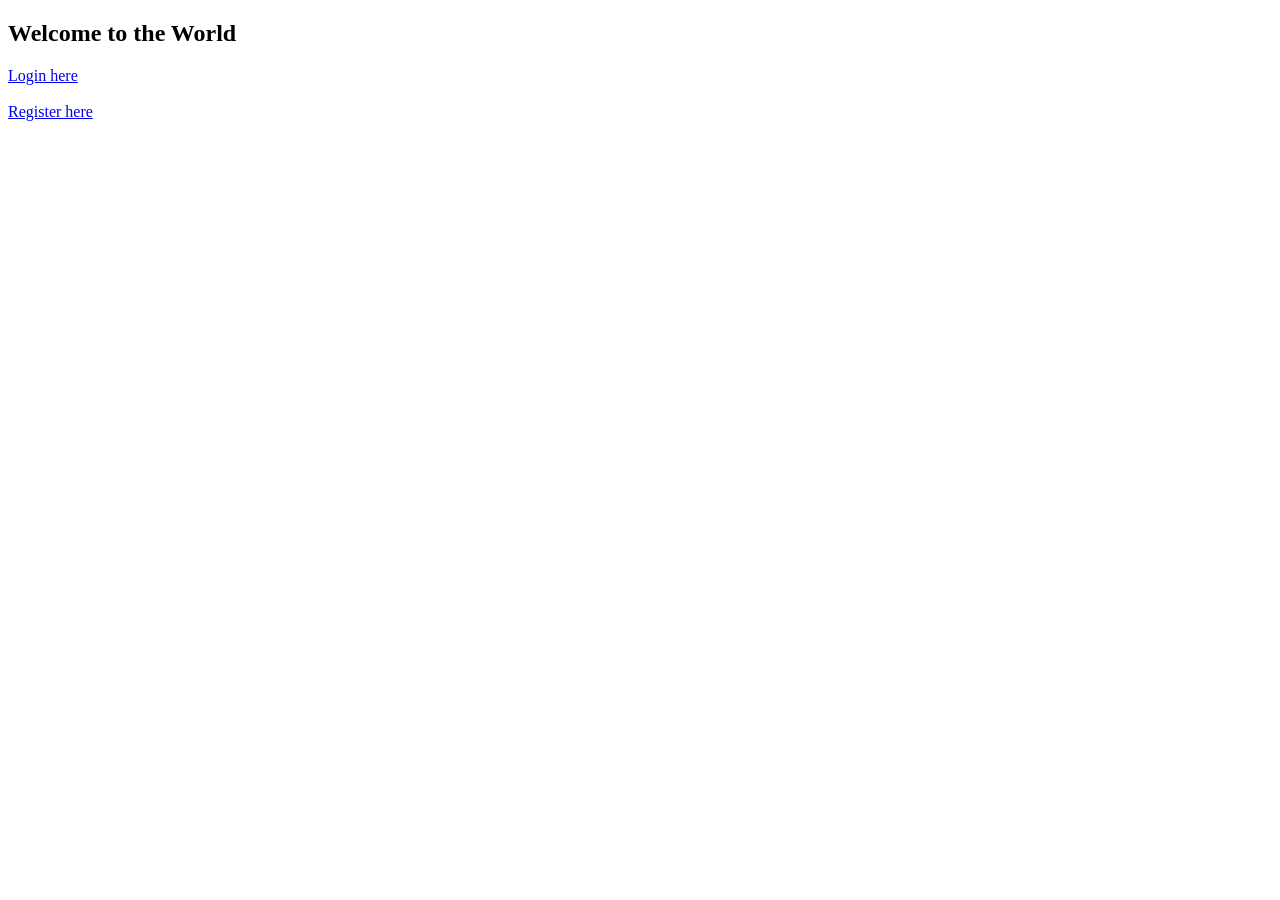
<file: spring-practice/MvcDesignPattern/src/main/webapp/index.html>
<!DOCTYPE html>
<html>
<head>
<meta charset="ISO-8859-1">
<title>Index Page</title>
</head>
<body>
	<h2>Welcome to the World</h2>
	
	<a href="login.html">Login here</a> <br/><br/>
	
	<a href="register.html">Register here</a>
	
</body>
</html>
</file>
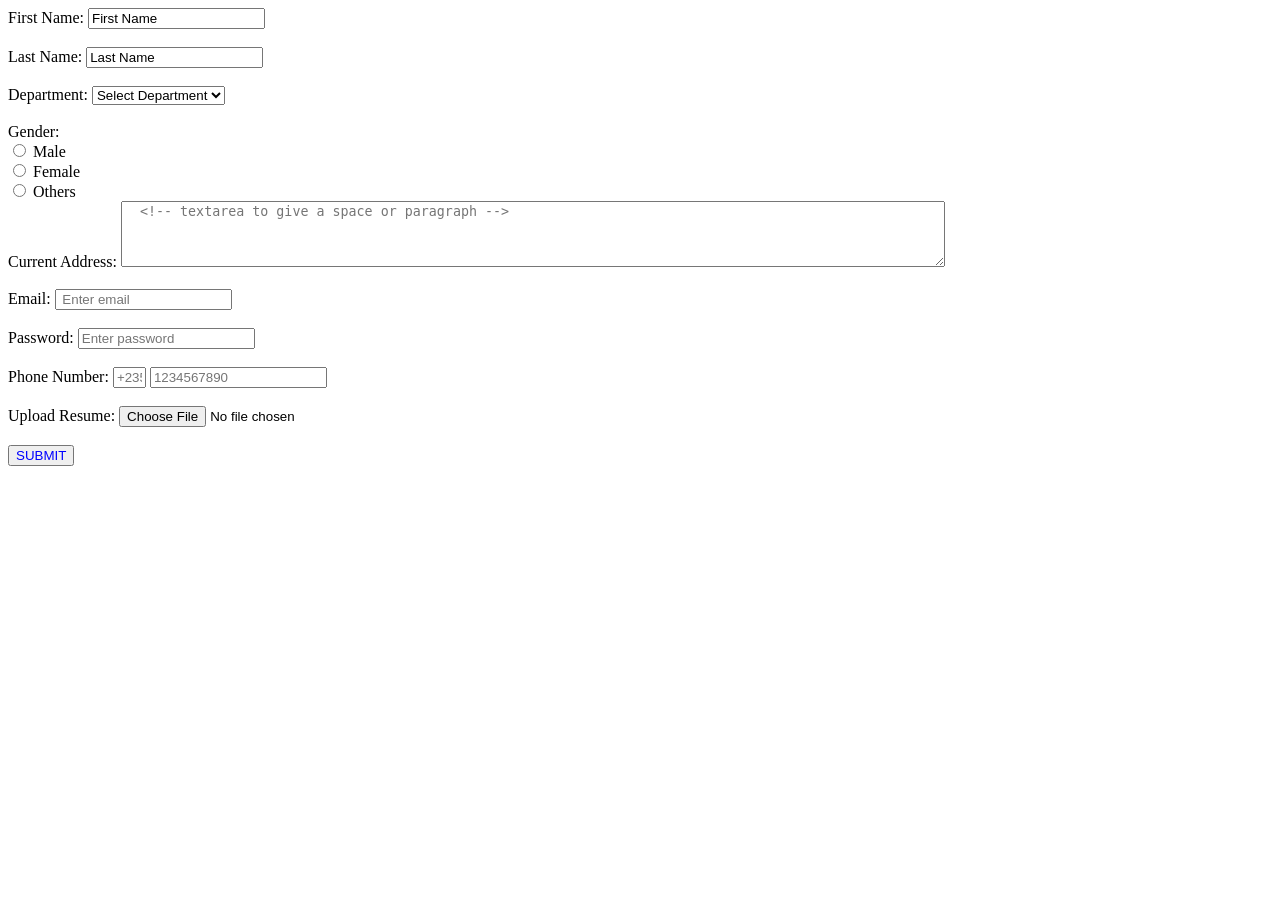
<file: HTML_Projects/Project1/form.html>
<!DOCTYPE html>
<html lang="en">
<head>
    <meta charset="UTF-8">
    <meta name="viewport" content="width=device-width, initial-scale=1.0">
    <title>Document</title>
</head>
<body>
    <form>
        <label for="fName">First Name:</label>
        <input type="text" id="fName" value="First Name" name="fname"><br><br>

        <label for="lName">Last Name:</label>
        <input type="text" id="lName" value="Last Name" name="lname"><br><br>

        <label for="department">Department:</label>
        <select id="department" name="depart" required>
            <option value="" disabled selected>Select Department</option>
            <option value="cse">CSE</option>
            <option value="electrical">Electrical</option>
            <option value="mechanical">Mechanical</option>
            <option value="civil">Civil</option>
            <option value="electronics">Electronics</option>
        </select><br><br>

        <label for="gender">Gender:</label><br>
        <input type="radio" name="gender">
         <label>Male</label><br>

        <input type="radio" name="gender">
        <label>Female</label><br>

        <input type="radio" name="gender">
        <label>Others</label><br>

        <label rowspan="4">Current Address:</label>
        <textarea rows="4" cols="100" placeholder="  <!-- textarea to give a space or paragraph -->"></textarea><br><br>

        <lebel for="email">Email:</lebel>
        <input type="email" id="email" name="email" placeholder=" Enter email"><br><br>

        <lebel for="pass">Password:</lebel>
        <input type="password" id="pass" name="password" placeholder="Enter password"><br><br>

        <lebel for="phone">Phone Number:</lebel>
        <input type="text" name="countrycode" pattern="\+\d{1,3}" placeholder="+235" size="2">
        <input type="tel" id="phone" name="phone" placeholder="1234567890"><br><br>

        <label for="myFile">Upload Resume:</label>
        <input type="file" id="myFile" name="filename"><br><br>

        <button type="submit" id="sub" name="submit" style="color:blue">SUBMIT</button>

    </form>
</body>
</html>
</file>
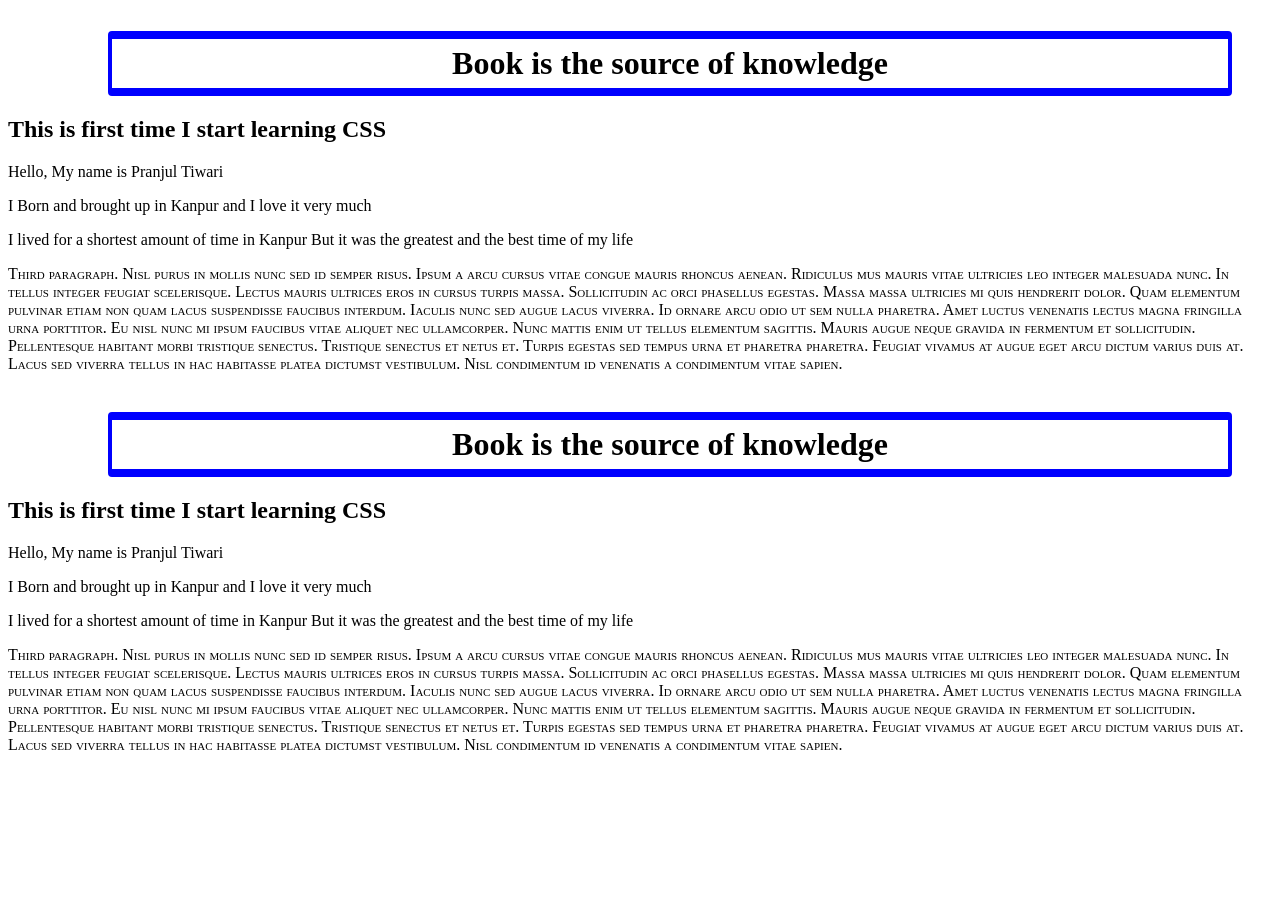
<file: HTML_Projects/Project1/new.html>
<html>
<head>
    
    <title> My CSS Practice Page</title>
    <style>
       
       h1{
        border-width: 8px 4px 8px 4px;
        border-color: blue;
        border-style: solid;
        border-radius:4px; 
        margin: 5px 40px 2px 100px;
        padding: 6px 4px;
        text-align: center; 
       }

       /* body{
        /* background:url(images/download-1.jpg) ; */
        /* background-repeat: no-repeat;
        background-attachment: fixed;
        background-position: center;
        background-size: cover; 
       }
        */


    </style>

</head>

<body>

    <br>
    <h1>Book is the source of knowledge</h1>
    <h2>This is first time I start learning CSS</h2>
    <div>
    <p> Hello, My name is Pranjul Tiwari</p>
    </div>
    <p>
        I Born and brought up in Kanpur and I love it very much
    </p>
    <p>
        I lived for a shortest amount of time in Kanpur But it was the greatest and the best time of my life
    </p>

    <p style="font-variant: small-caps;">
      
            Third paragraph. Nisl purus in mollis nunc sed id semper risus. Ipsum a arcu cursus vitae congue mauris rhoncus aenean. Ridiculus mus
            mauris vitae ultricies leo integer malesuada nunc. In tellus integer feugiat scelerisque. Lectus mauris ultrices eros in
            cursus turpis massa. Sollicitudin ac orci phasellus egestas. Massa massa ultricies mi quis hendrerit dolor. Quam
            elementum pulvinar etiam non quam lacus suspendisse faucibus interdum. Iaculis nunc sed augue lacus viverra. Id ornare
            arcu odio ut sem nulla pharetra. Amet luctus venenatis lectus magna fringilla urna porttitor. Eu nisl nunc mi ipsum
            faucibus vitae aliquet nec ullamcorper. Nunc mattis enim ut tellus elementum sagittis. Mauris augue neque gravida in
            fermentum et sollicitudin. Pellentesque habitant morbi tristique senectus. Tristique senectus et netus et. Turpis
            egestas sed tempus urna et pharetra pharetra. Feugiat vivamus at augue eget arcu dictum varius duis at. Lacus sed
            viverra tellus in hac habitasse platea dictumst vestibulum. Nisl condimentum id venenatis a condimentum vitae sapien.

    </p>

    <br>
    <h1>Book is the source of knowledge</h1>
    <h2>This is first time I start learning CSS</h2>
    <div>
    <p> Hello, My name is Pranjul Tiwari</p>
    </div>
    <p>
        I Born and brought up in Kanpur and I love it very much
    </p>
    <p>
        I lived for a shortest amount of time in Kanpur But it was the greatest and the best time of my life
    </p>

    <p style="font-variant: small-caps;">
      
            Third paragraph. Nisl purus in mollis nunc sed id semper risus. Ipsum a arcu cursus vitae congue mauris rhoncus aenean. Ridiculus mus
            mauris vitae ultricies leo integer malesuada nunc. In tellus integer feugiat scelerisque. Lectus mauris ultrices eros in
            cursus turpis massa. Sollicitudin ac orci phasellus egestas. Massa massa ultricies mi quis hendrerit dolor. Quam
            elementum pulvinar etiam non quam lacus suspendisse faucibus interdum. Iaculis nunc sed augue lacus viverra. Id ornare
            arcu odio ut sem nulla pharetra. Amet luctus venenatis lectus magna fringilla urna porttitor. Eu nisl nunc mi ipsum
            faucibus vitae aliquet nec ullamcorper. Nunc mattis enim ut tellus elementum sagittis. Mauris augue neque gravida in
            fermentum et sollicitudin. Pellentesque habitant morbi tristique senectus. Tristique senectus et netus et. Turpis
            egestas sed tempus urna et pharetra pharetra. Feugiat vivamus at augue eget arcu dictum varius duis at. Lacus sed
            viverra tellus in hac habitasse platea dictumst vestibulum. Nisl condimentum id venenatis a condimentum vitae sapien.

    </p>

    
</body>

</html>
</file>
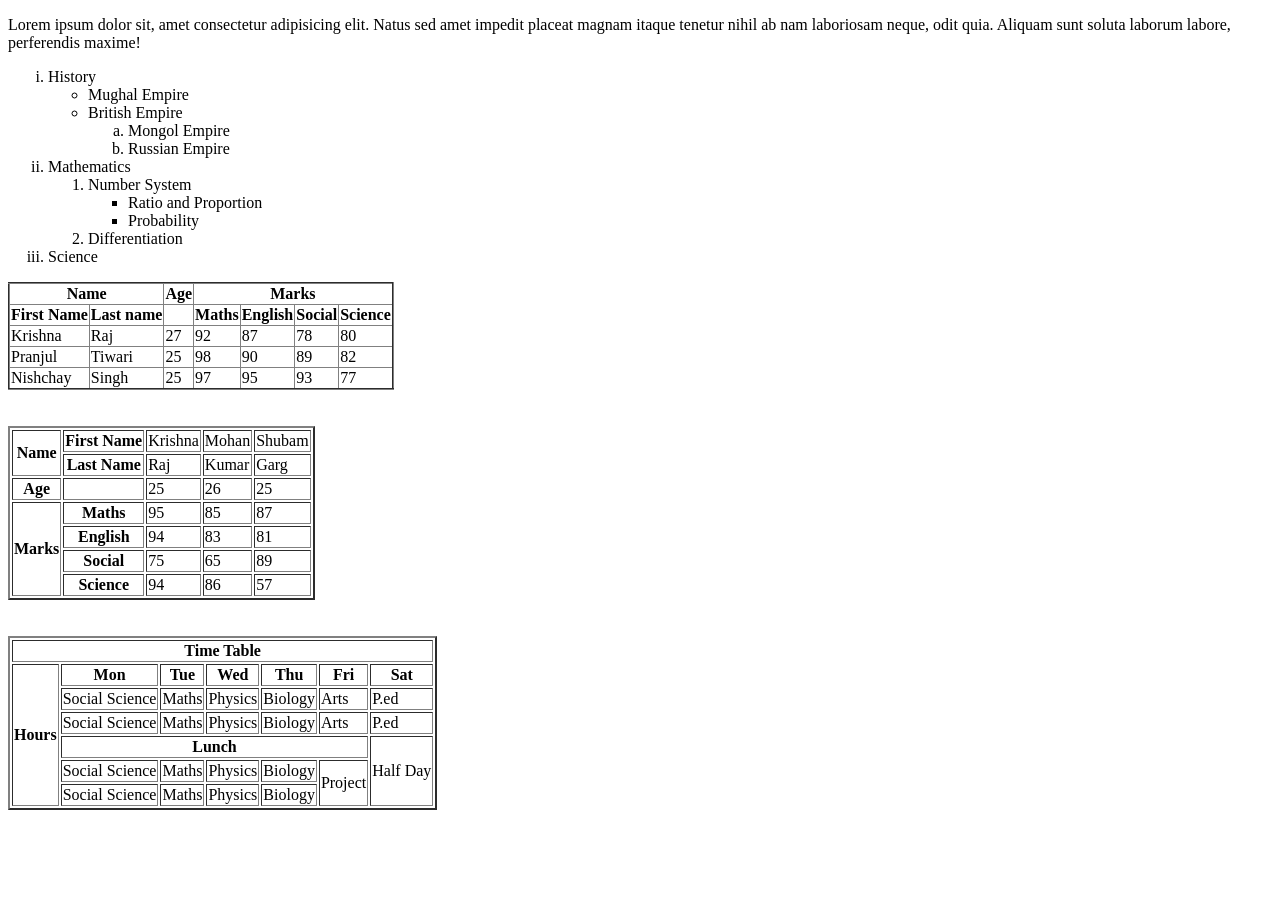
<file: HTML_Projects/Project1/second.html>
<!DOCTYPE html>
<html lang="en">
<head>
    <meta charset="UTF-8">
    <meta name="viewport" content="width=device-width, initial-scale=1.0">
    <title>Document</title>
</head>
<body>
     <p>Lorem ipsum dolor sit, amet consectetur adipisicing elit.
     Natus sed amet impedit placeat magnam itaque tenetur nihil ab nam laboriosam neque, odit quia.
        Aliquam sunt soluta laborum labore, perferendis maxime!</p>

        <ol type="i">
            <li>History</li>
                <ul style="list-style-type: circle;">
                    <li>Mughal Empire</li>
                    <li>British Empire</li>
                     <ol type="a">
                        <li>Mongol Empire</li>
                        <li>Russian Empire</li>
                     </ol>
                </ul>
            <li>Mathematics</li>
              <ol type="1">
                 <li>Number System</li>
                 <ul style="list-style-type: square;">
                    <li>Ratio and Proportion</li>
                    <li>Probability</li>
                 </ul>
                 <li>Differentiation</li>
              </ol>
            <li>Science</li>
        </ol>


        <table border="2" cell-spacing="10px" cellpadding-="5px" style="border-collapse: collapse;">
            <tr>
                <th colspan="2">Name</th>
                <th>Age</th>
                <th colspan="4">Marks</th>
            </tr>
            <tr>
                <th>First Name</th>
                <th>Last name</th>
                <th></th>
                <th>Maths</th>
                <th>English</th>
                <th>Social</th>
                <th>Science</th>
            </tr>
            <tr>
                <td>Krishna</td>
                <td>Raj</td>
                <td>27</td>
                <td>92</td>
                <td>87</td>
                <td>78</td>
                <td>80</td>
            </tr>
            <tr>
                <td>Pranjul</td>
                <td>Tiwari</td>
                <td>25</td>
                <td>98</td>
                <td>90</td>
                <td>89</td>
                <td>82</td>
            </tr>
            <tr>
                <td>Nishchay</td>
                <td>Singh</td>
                <td>25</td>
                <td>97</td>
                <td>95</td>
                <td>93</td>
                <td>77</td>
            </tr>
        </table>

        <br>
        <br>

        <table border="2">
            <tr>
                <th rowspan="2">Name</th>
                <th>First Name</th>
                <td>Krishna</td>
                <td>Mohan</td>
                <td>Shubam</td>
            </tr>
            <tr>
                <th>Last Name</th>
                <td>Raj</td>
                <td>Kumar</td>
                <td>Garg</td>
            </tr>
            <tr>
                <th>Age</th>
                <td></td>
                <td>25</td>
                <td>26</td>
                <td>25</td>
            </tr>
            <tr>
                <th rowspan="4">Marks</th>
                <th>Maths</th>
                <td>95</td>
                <td>85</td>
                <td>87</td>
            </tr>
            <tr>
                <th>English</th>
                <td>94</td>
                <td>83</td>
                <td>81</td>
            </tr>
            <tr>
                <th>Social</th>
                <td>75</td>
                <td>65</td>
                <td>89</td>
            </tr>
            <tr>
                <th>Science</th>
                <td>94</td>
                <td>86</td>
                <td>57</td>
            </tr>
        </table>

        <br>
        <br>

        <table border="2">
            <tr>
               <th colspan="7">Time Table</th> 
            </tr>
            <tr>
                <th rowspan="6">Hours</th>
                <th>Mon</th>
                <th>Tue</th>
                <th>Wed</th>
                <th>Thu</th>
                <th>Fri</th>
                <th>Sat</th>
            </tr>
            <tr>
                <td>Social Science</td>
                <td>Maths</td>
                <td>Physics</td>
                <td>Biology</td>
                <td>Arts</td>
                <td>P.ed</td>
            </tr>
            <tr>
                <td>Social Science</td>
                <td>Maths</td>
                <td>Physics</td>
                <td>Biology</td>
                <td>Arts</td>
                <td>P.ed</td>
            </tr>
            <tr>
                <th colspan="5">Lunch</th>
                <td rowspan="3">Half Day</td>
            </tr>
            <tr>
                <td>Social Science</td>
                <td>Maths</td>
                <td>Physics</td>
                <td>Biology</td>
                <td rowspan="2">Project</td>
            </tr>
            <tr>
                <td>Social Science</td>
                <td>Maths</td>
                <td>Physics</td>
                <td>Biology</td>
            </tr>
        </table>
</body>
</html>
</file>
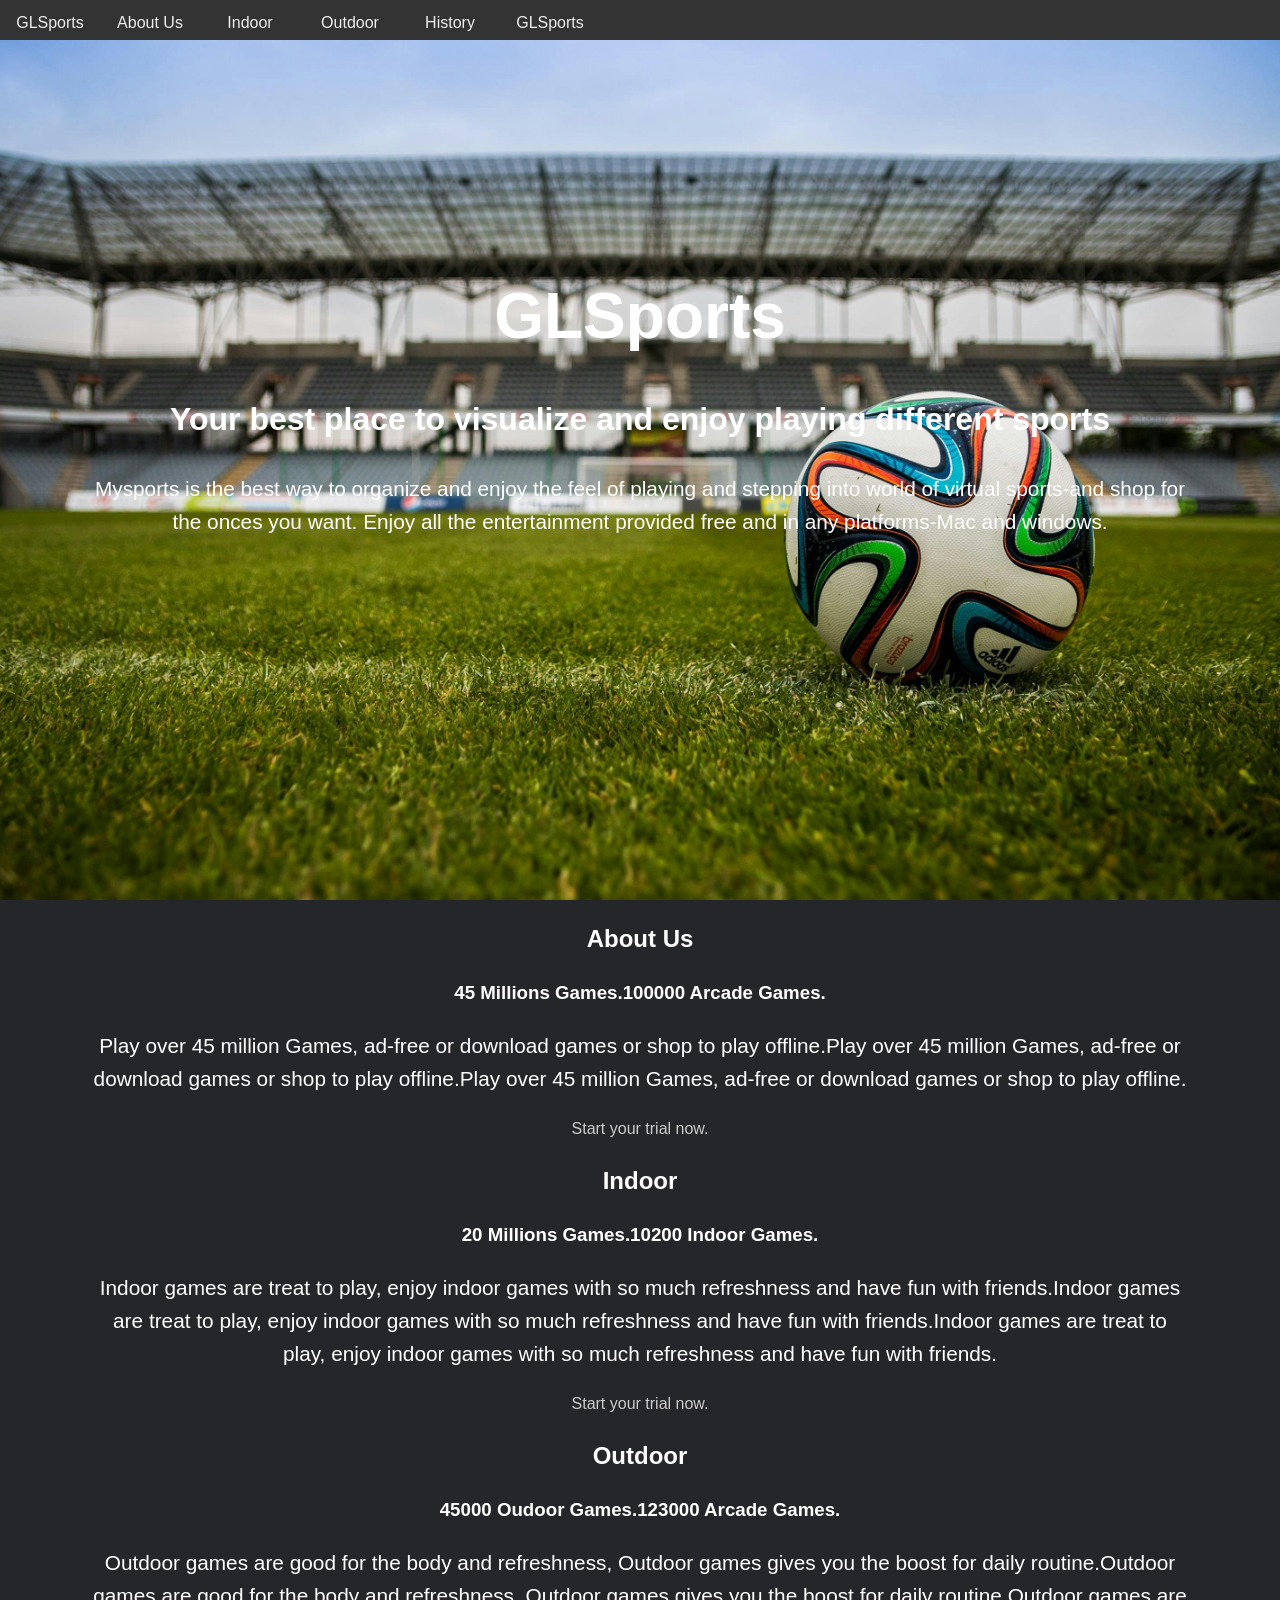
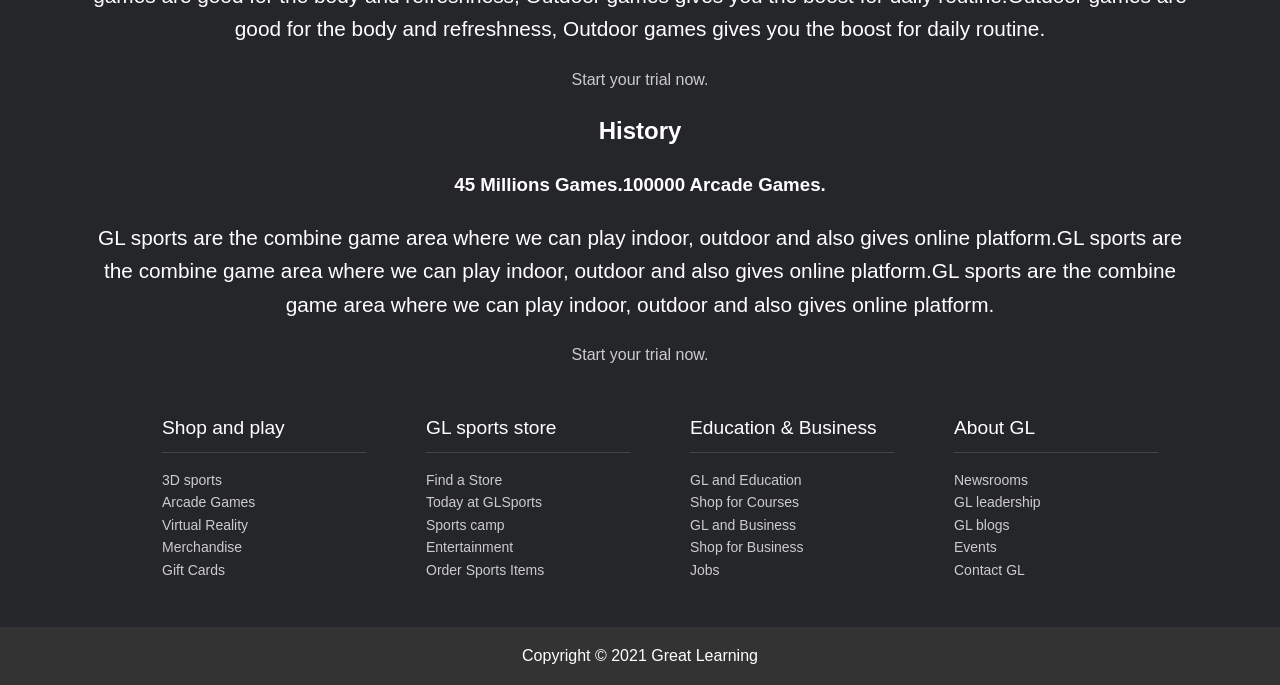
<file: HTML_Projects/Project2/project.html>
<!DOCTYPE html>
<html lang="en">

    <meta charset="UTF-8">
    <meta name="viewport" content="width=device-width, initial-scale=1.0">
    <title>GLSports</title>
    <link rel="stylesheet" type="text/css" href="style.css">
</head>
<body>
    <div id="showcase">
        <header>
            <nav class="cf">
                <ul class="cf">
                    <li class="hide-on-small">
                        <a href="#showcase">GLSports</a>
                    </li>
                    <li class>
                        <a href="#aboutus">About Us</a>
                    </li>
                    <li class>
                        <a href="#indoor">Indoor</a>
                    </li>
                    <li class>
                        <a href="#outdoor">Outdoor</a>
                    </li>
                    <li class>
                        <a href="#history">History</a>
                    </li>
                </ul>

                <a href="#" id="openup">GLSports</a>
            </nav>
        </header>
        <div class="section-main container">
                <h1>GLSports</h1>
                <h2>Your best place to visualize and enjoy playing different sports</h2>
                <p class="lead hide-on-small">
                    Mysports is the best way to organize and enjoy the feel of 
                    playing and stepping into world of virtual sports-and shop
                    for the onces you want. Enjoy all the entertainment provided
                    free and in any platforms-Mac and windows.
                </p>
        </div>
    </div>

    <section id="aboutus">
        <div class="container">
            <h2 class="section-head">About Us</h2> 
            <h3>45 Millions Games.100000 Arcade Games.</h3>
            <p class="lead">Play over 45 million Games, ad-free or download
                games or shop to play offline.Play over 45 million Games, ad-free or download
                games or shop to play offline.Play over 45 million Games, ad-free or download
                games or shop to play offline.
            </p>
            <a href="#">Start your trial now.</a>
        </div>
    </section>

    <section id="indoor">
        <div class="container">
            <h2 class="section-head">Indoor</h2> 
            <h3>20 Millions Games.10200 Indoor Games.</h3>
            <p class="lead">Indoor games are treat to play, enjoy indoor games with so much
                refreshness and have fun with friends.Indoor games are treat to play, enjoy indoor games with so much
                refreshness and have fun with friends.Indoor games are treat to play, enjoy indoor games with so much
                refreshness and have fun with friends.
            </p>
            <a href="#">Start your trial now.</a>
        </div>
    </section>

    <section id="outdoor">
        <div class="container">
            <h2 class="section-head">Outdoor</h2> 
            <h3>45000 Oudoor Games.123000 Arcade Games.</h3>
            <p class="lead">Outdoor games are good for the body and refreshness, Outdoor games
                gives you the boost for daily routine.Outdoor games are good for the body and refreshness, Outdoor games
                gives you the boost for daily routine.Outdoor games are good for the body and refreshness, Outdoor games
                gives you the boost for daily routine. 
            </p>
            <a href="#">Start your trial now.</a>
        </div>
    </section>

    <section id="history">
        <div class="container">
            <h2 class="section-head">History</h2> 
            <h3>45 Millions Games.100000 Arcade Games.</h3>
            <p class="lead">GL sports are the combine game area where we can play indoor,
                outdoor and also gives online platform.GL sports are the combine game area where we can play indoor,
                outdoor and also gives online platform.GL sports are the combine game area where we can play indoor,
                outdoor and also gives online platform.
            </p>
            <a href="#">Start your trial now.</a>
        </div>
    </section>

    <footer>
        <div class=" container">
            <div class="footer-cols">
                <ul>
                    <li>Shop and play</li>
                    <li>
                      <a href="#">3D sports</a>
                    </li>
                    <li>
                        <a href="#">Arcade Games</a>
                    </li>
                    <li>
                        <a href="#">Virtual Reality</a>
                    </li>

                    <li>
                        <a href="#">Merchandise</a>
                    </li>

                    <li>
                        <a href="#">Gift Cards</a>
                    </li>
                </ul>
                <ul>
                    <li>GL sports store</li>
                    <li>
                      <a href="#">Find a Store</a>
                    </li>
                    <li>
                        <a href="#">Today at GLSports</a>
                    </li>
                    <li>
                        <a href="#">Sports camp</a>
                    </li>

                    <li>
                        <a href="#">Entertainment</a>
                    </li>

                    <li>
                        <a href="#">Order Sports Items</a>
                    </li>
                </ul>
                <ul>
                    <li>Education & Business</li>
                    <li>
                      <a href="#">GL and Education</a>
                    </li>
                    <li>
                        <a href="#">Shop for Courses</a>
                    </li>
                    <li>
                        <a href="#">GL and Business</a>
                    </li>

                    <li>
                        <a href="#">Shop for Business</a>
                    </li>

                    <li>
                        <a href="#">Jobs</a>
                    </li>
                </ul>
                <ul>
                    <li>About GL</li>
                    <li>
                      <a href="#">Newsrooms</a>
                    </li>
                    <li>
                        <a href="#">GL leadership</a>
                    </li>
                    <li>
                        <a href="#">GL blogs</a>
                    </li>

                    <li>
                        <a href="#">Events</a>
                    </li>

                    <li>
                        <a href="#">Contact GL</a>
                    </li>
                </ul>
            </div>
        </div>
        <div class="footer-bottom text-center">
            Copyright &copy; 2021 Great Learning
        </div>
    </footer>
    <script src="add.js"></script>
</body>
</html>




<!--// &copysr for @p
    //&copy    for @c -->
</file>
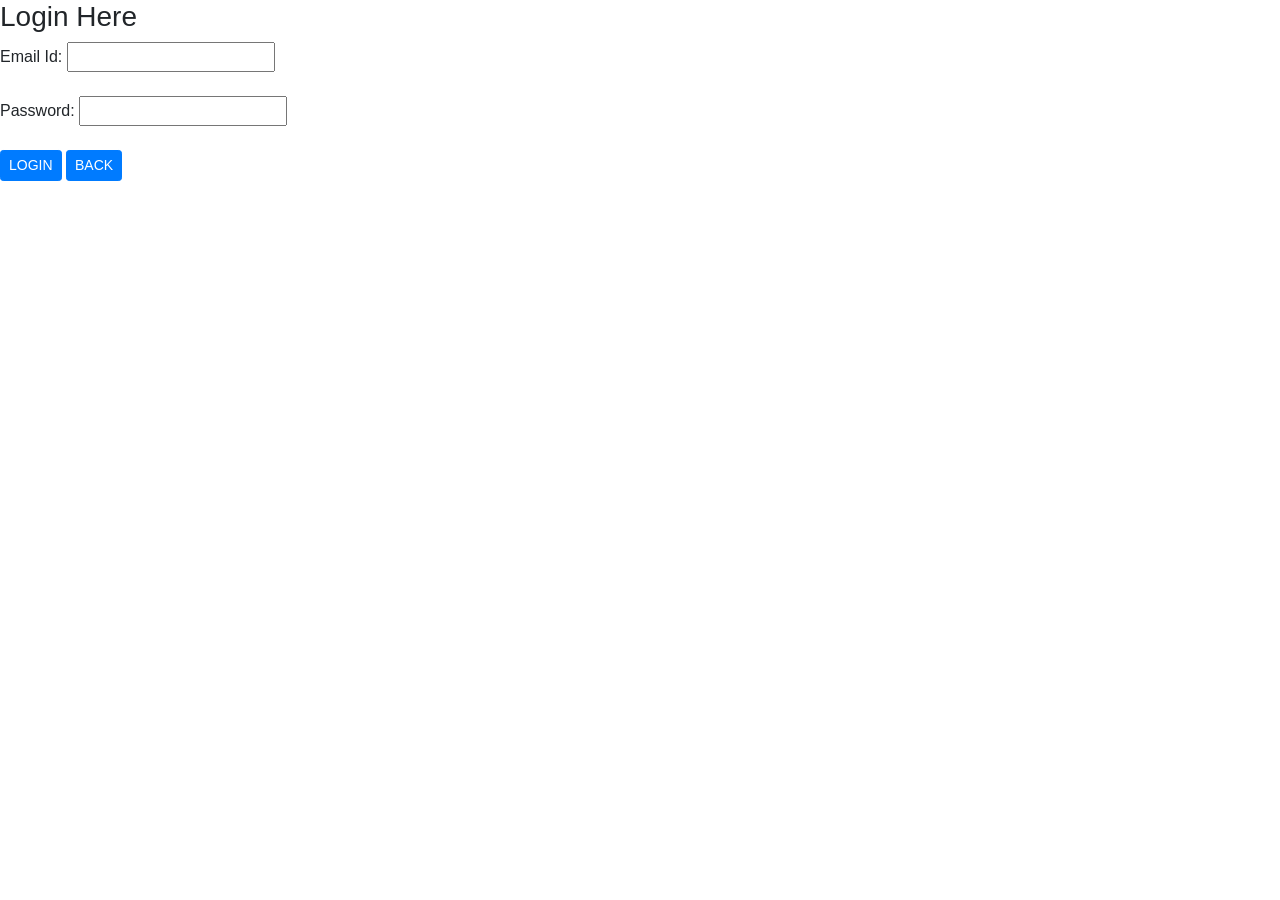
<file: spring-practice/MvcDesignPattern/src/main/webapp/login.html>
<link href="https://maxcdn.bootstrapcdn.com/bootstrap/4.5.2/css/bootstrap.min.css" rel="stylesheet">
<!DOCTYPE html>
<html>
<head>
<meta charset="ISO-8859-1">
<title>Login form</title>
</head>

<body>

	<h3>Login Here</h3>
	<form action="loginForm"  method="post">
		
	  	Email Id: <input type="text" name="email1" /> <br/><br/>
		Password: <input type="password" name="pass1" /> <br/><br/>
		
		<input type="submit"  class="btn btn-primary btn-default btn-sm px-2 py-1" value="LOGIN" />
		
		<a href="backUrl" class="btn btn-primary btn-default btn-sm px-2 py-1">BACK</a>
		
	</form>
</body>
</html>
</file>
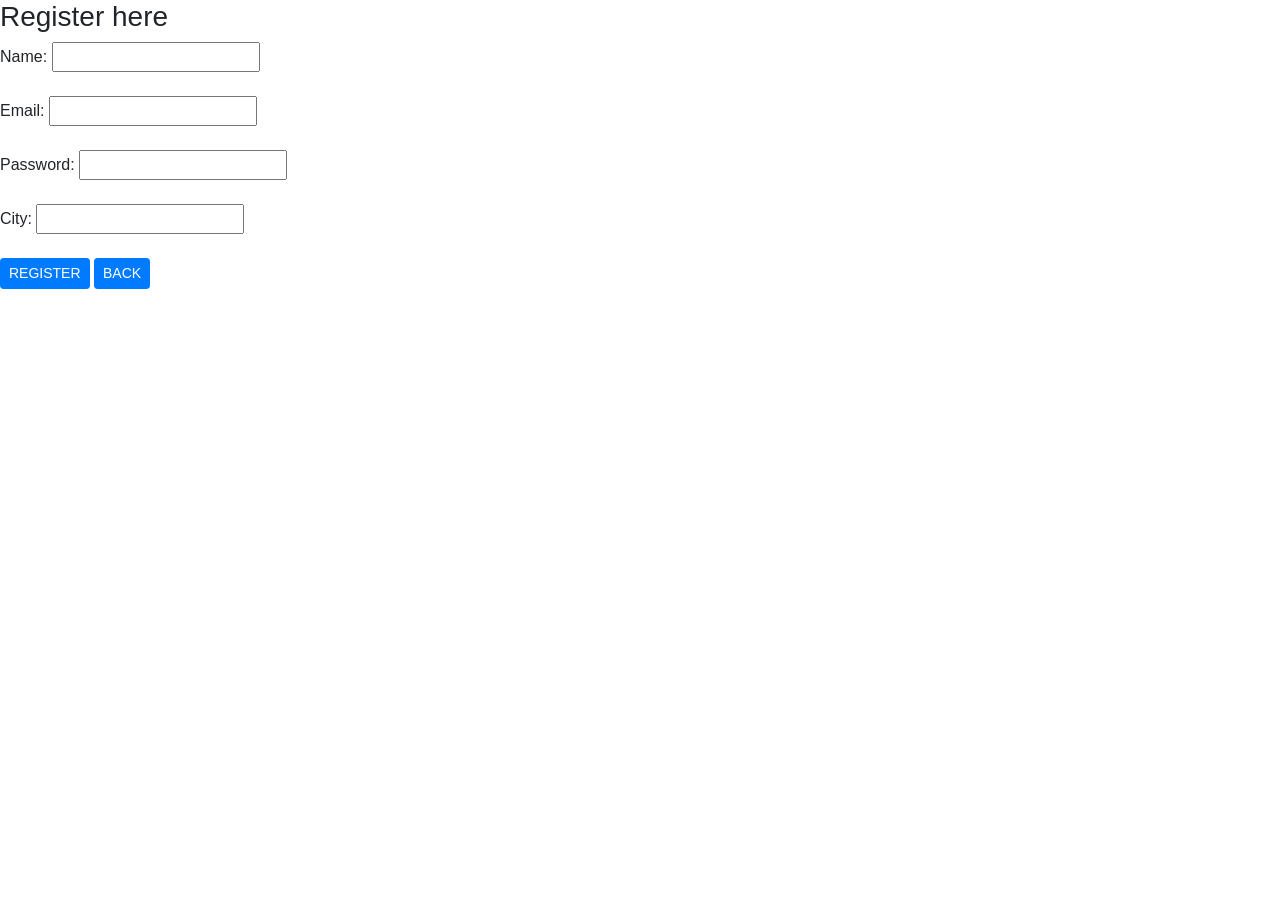
<file: spring-practice/MvcDesignPattern/src/main/webapp/register.html>
<link href="https://maxcdn.bootstrapcdn.com/bootstrap/4.5.2/css/bootstrap.min.css" rel="stylesheet">
<!DOCTYPE html>
<html>
<head>
<meta charset="ISO-8859-1">
<title>Registration Page</title>
</head>
<body>
	<h3>Register here</h3>
	
	<form action="regForm"  method="post">
	 	Name: <input type="text" name="name1" />  <br/><br/>
		Email: <input type="text" name="email1" /> <br/><br/>
		Password: <input type="password" name="pass1" /> <br/><br/>
		City: <input type="text"  name="city1" /> <br/><br/>
		
		<input type="submit"  class="btn btn-primary btn-default btn-sm px-2 py-1" value="REGISTER" />
		
		<a href="backUrl" class="btn btn-primary btn-default btn-sm px-2 py-1">BACK</a>
	</form>
</body>
</html>
</file>
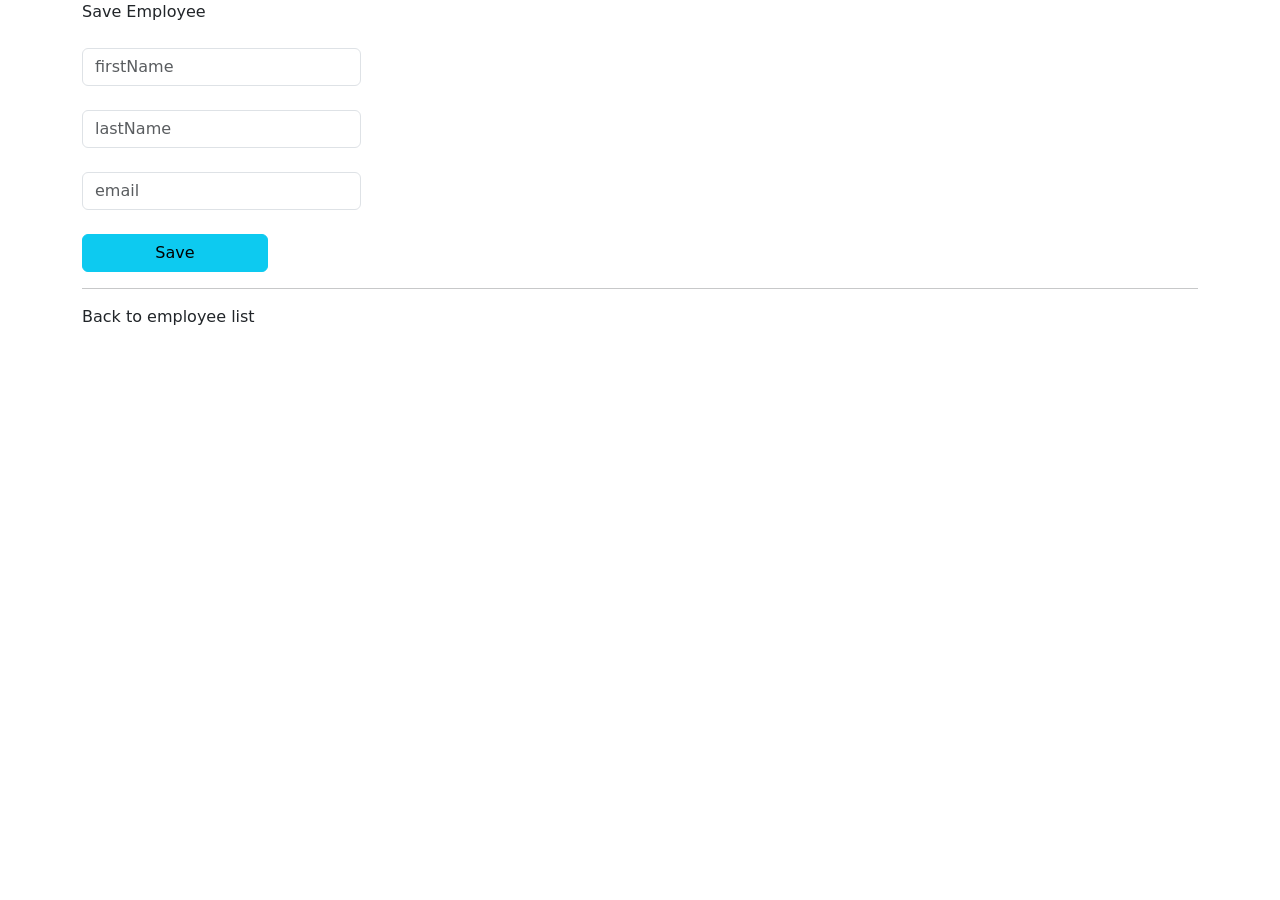
<file: spring-project/EmployeeAccess/src/main/resources/templates/employees/add-employee.html>
<!DOCTYPE html>
<html lang="en" xmlns:th="http://www.thymeleaf.org">
<head>
    <meta charset="UTF-8">
    

    <meta name="viewport" content="width=device-width, initial-scale=1">
    <link href="https://cdn.jsdelivr.net/npm/bootstrap@5.3.2/dist/css/bootstrap.min.css" rel="stylesheet" integrity="sha384-T3c6CoIi6uLrA9TneNEoa7RxnatzjcDSCmG1MXxSR1GAsXEV/Dwwykc2MPK8M2HN" crossorigin="anonymous">
	<title>Save Employee</title>
</head>

<body>
	
	<div class="container">
		
		<p class="mb-4 h-4">Save Employee</p>
		
<form  action="#" th:action="@{/employees/save}"  th:object="${employee}"  method="post">
		
		<input type="hidden" th:field=*{id}>
		
		<input type="text" th:field=*{firstName} 
		      class="form-control mb-4 w-25" placeholder="firstName">
		
	    <input type="text" th:field=*{lastName} 
			  		      class="form-control mb-4 w-25" placeholder="lastName">
						  
		<input type="text" th:field=*{email} 
						  		      class="form-control mb-4 w-25" placeholder="email">
									  
		<button type="submit" class="btn btn-info col-2">Save</button>
		
</form>

      <hr>
	  
	  <a th:href="@{/employees/list}" >Back to employee list</a>
	 
	 </div>
	
</body>
</html>
</file>
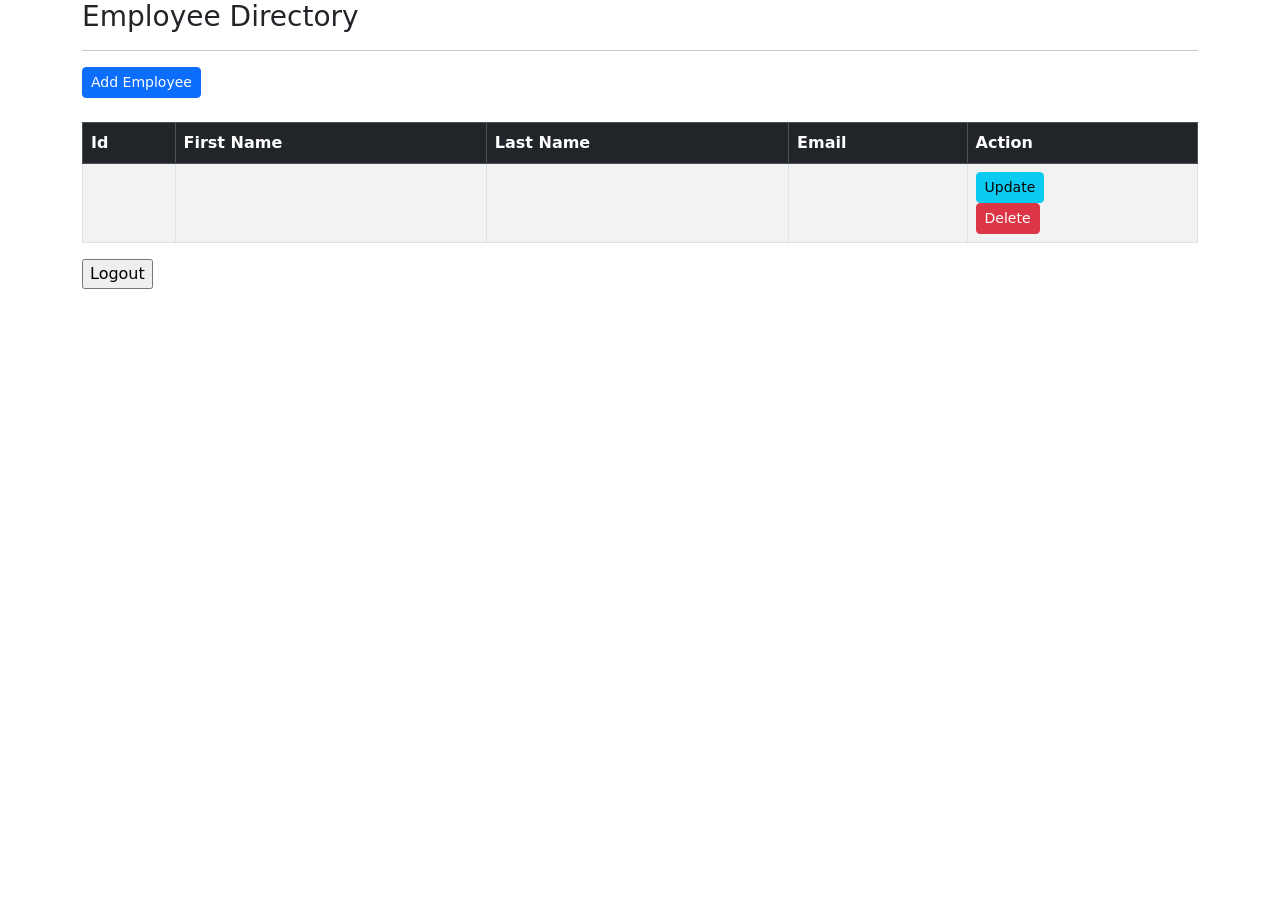
<file: spring-project/EmployeeAccess/src/main/resources/templates/employees/list-employees.html>
<!DOCTYPE html>
<html xmlns:th="http://www.thymeleaf.org"
      xmlns:sec="http://www.thymeleaf.org/extras/spring-security">
<head>
    <meta charset="UTF-8">
    <title>Employee Directory</title>

	
	<meta name="viewport" content="width=device-width, initial-scale=1">
	  
	<link href="https://cdn.jsdelivr.net/npm/bootstrap@5.3.3/dist/css/bootstrap.min.css" rel="stylesheet" integrity="sha384-QWTKZyjpPEjISv5WaRU9OFeRpok6YctnYmDr5pNlyT2bRjXh0JMhjY6hW+ALEwIH" crossorigin="anonymous">
	  
</head>
<body>

<div class="container">

    <h3>Employee Directory</h3>
	
    <hr>

	<div sec:authorize="hasAnyRole('EMPLOYEE', 'MANAGER', 'ADMIN')">
	<a th:href="@{/employees/showFormForAdd}" 
	    class="btn btn-primary btn-sm">
		Add Employee
	</a>
	
	<br><br>
	
    <table class="table table-bordered table-striped">
        <thead class="table-dark">
            <tr>
				<th>Id</th>
                <th>First Name</th>
                <th>Last Name</th>
                <th>Email</th>
				<th>Action</th>
            </tr>
        </thead>

        <tbody>
            <tr th:each="tempEmployee : ${employees}">
				
				<td th:text="${tempEmployee.id}"/>
                <td th:text="${tempEmployee.firstName}" />
                <td th:text="${tempEmployee.lastName}" />
                <td th:text="${tempEmployee.email}" />
				
				<td>
					<div sec:authorize="hasAnyRole('MANAGER','ADMIN')">
					<a th:href="@{/employees/showFormForUpdate(employeeId=${tempEmployee.id})}"
										   class="btn btn-info btn-sm">
											Update
					</a>
					</div>
					
															
					<div sec:authorize="hasRole('ADMIN')">
					<a th:href="@{/employees/delete(employeeId=${tempEmployee.id})}"
										   class="btn btn-danger btn-sm"
										   onclick="if (!(confirm('Are you sure you want to delete this employee?'))) return false">
											Delete
				    </a>
					</div>
					
				</td>
				

            </tr>
        </tbody>
    </table>

	<form action="#" th:action="@{/logout}" method="post">
		
		<input   type="submit" value="Logout"/>
	</form>
	
</div>

</body>
</html>
</file>
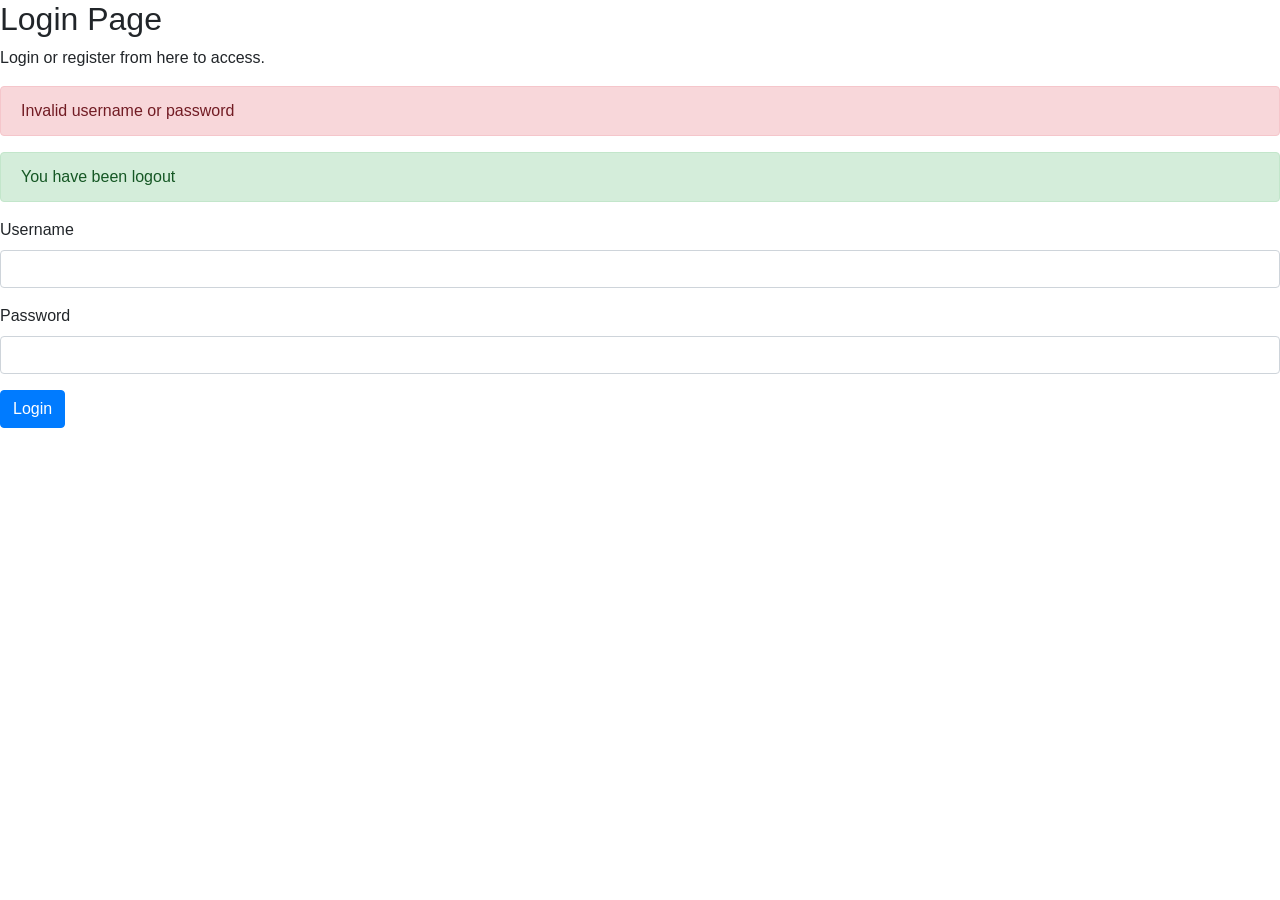
<file: spring-project/EmployeeAccess/src/main/resources/templates/employees/login.html>
<!DOCTYPE html>
<html lang="en" xmlns:th="http://www.thymeleaf.org">
<head>
    <meta charset="UTF-8">
    <meta name="viewport" content="width=device-width, initial-scale=1.0">
    <title>Login Form</title>
    <link href="//maxcdn.bootstrapcdn.com/bootstrap/4.0.0/css/bootstrap.min.css" rel="stylesheet" id="bootstrap-css">
    <script src="//code.jquery.com/jquery-1.11.1.min.js"></script>
    <script src="//maxcdn.bootstrapcdn.com/bootstrap/4.0.0/js/bootstrap.min.js"></script>
	<link rel="stylesheet" th:href="@{/css/login.css}">  
	
</head>
<body>
    <div class="sidenav">
        <div class="login-main-text">
            <h2>Login Page</h2>
            <p>Login or register from here to access.</p>
        </div>
    </div>
    
    <div class="main">
        <div class="form-container">
			<form th:action="@{/employees/loginDetails}" method="post">
			    
			    <div th:if="${param.error}" class="alert alert-danger">
			        Invalid username or password
			    </div>
				
				<div th:if="${param.logout}" class="alert alert-success">
				      You have been logout
				</div>
			    
			    <div class="form-group">
			        <label for="username">Username</label>
			        <input type="text" name="username" id="username" class="form-control" required>
			    </div>

			    <div class="form-group">
			        <label for="password">Password</label>
			        <input type="password" name="password" id="password" class="form-control" required>
			    </div>

			    <button type="submit" class="btn btn-primary">Login</button>
			</form>
        </div>
    </div>
</body>
</html>
</file>
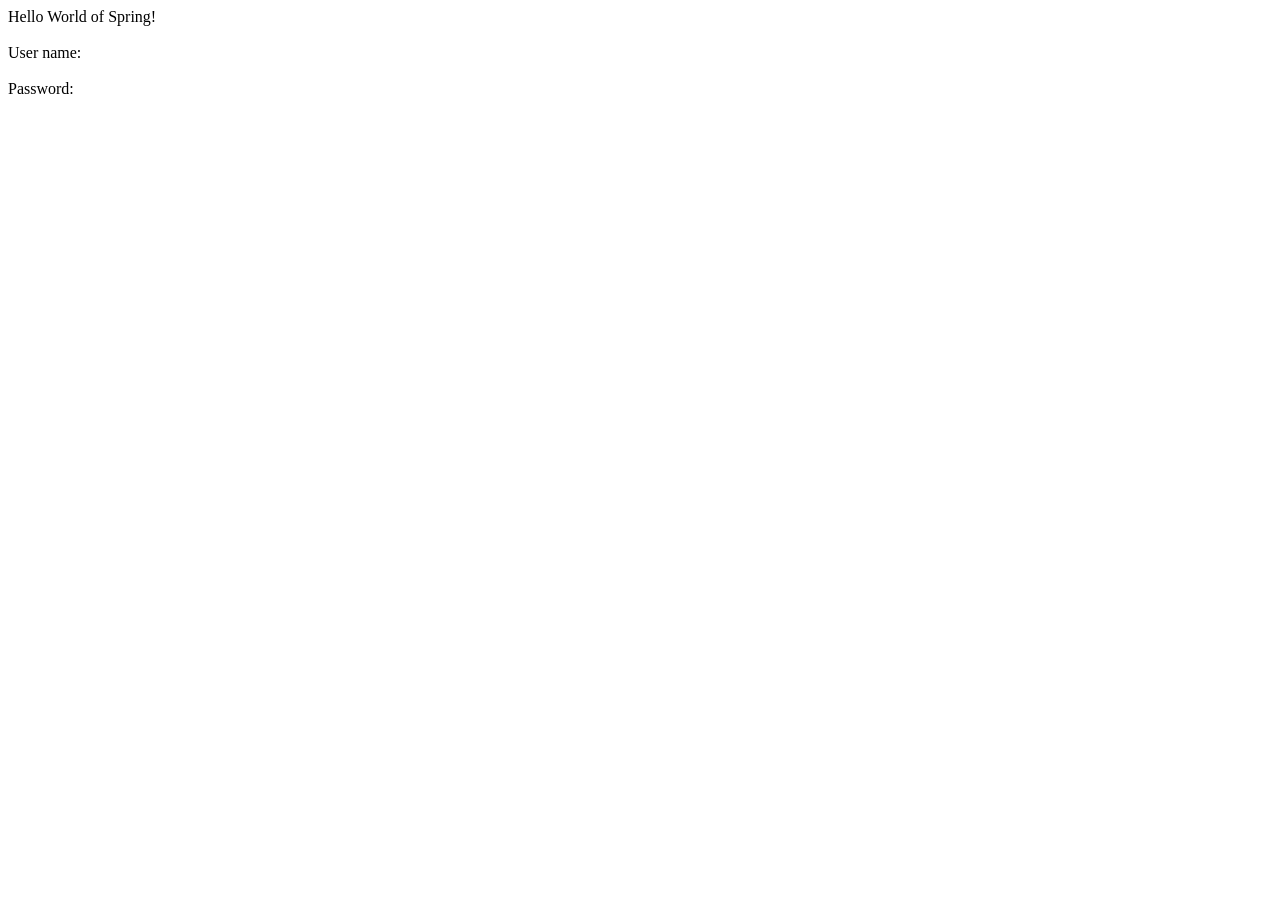
<file: spring-project/EmployeeAccess/src/main/resources/templates/employees/print.html>
<!DOCTYPE HTML>
<html xmlns:th="http://www.thymeleaf.org">

<head>
    <title>Thymeleaf Demo</title>
</head>

<body>

Hello World of Spring!

<br><br>

User name: <span th:text="${userName}" />

<br><br>

Password: <span th:text="${password}" />

</body>

</html>
</file>
<file: HTML_Projects/Project2/style.css>
body{
    font-family: 'PT Sans', sans-serif;
    background-color: #252629;
    margin:0;
    line-height: 1.6;
    color: #fff;
}

a{
    text-decoration: none;
    color:#ccc;
}

#showcase{
    margin: 0;
    padding: 0;
    background-image: url('sports.jpg') ;
    background-repeat: no-repeat;
    background-position: center;
    background-size: cover;
    width:100%;
    height: 100vh;
}

#showcase .container{
    margin-top: 25vh;
}   

#showcase h1{
    font-size: 4rem;
    margin-bottom: 0;
}

#showcase h2{
    font-size: 2rem;
}

nav{
    width:100%;
    height: 40px;
    background-color: #333;
    color:rgb(51,34,34);
}

nav ul{
    margin:0;
    padding:0;
}

nav li{
    float: left;
    display:inline;
}
 nav a{
    display: inline-block;
    width:100px;
    text-align:center;
    text-decoration: none;
    padding:10px 0;
    color:#eee;
 }

 nav li:hover{
    background-color: #444;
 }

 .container{
    max-width: 1100px;
    text-align: center;
    margin: 0 auto;
    padding: 0 3rem;

 }

 .lead{
    font-size:1.3rem;
 }
 
 footer .footer-cols{
    display: grid;
    grid-gap: 20px;
    grid-template-columns: repeat(4,1fr);
    text-align: left;
    padding: 2rem;
    font-size:14px;
 }

 footer .footer-cols ul{
    list-style-type: none;
 }

 footer .footer-cols ul li:first-child{
    font-size: 1.2rem;
    padding-bottom: 0.5rem;
    border-bottom: #444 solid 1px;
    margin-bottom: 1rem;
 }
 
 footer .footer-bottom{
    background-color: #333;
    padding: 1rem;
    text-align: center;
 }
</file>
